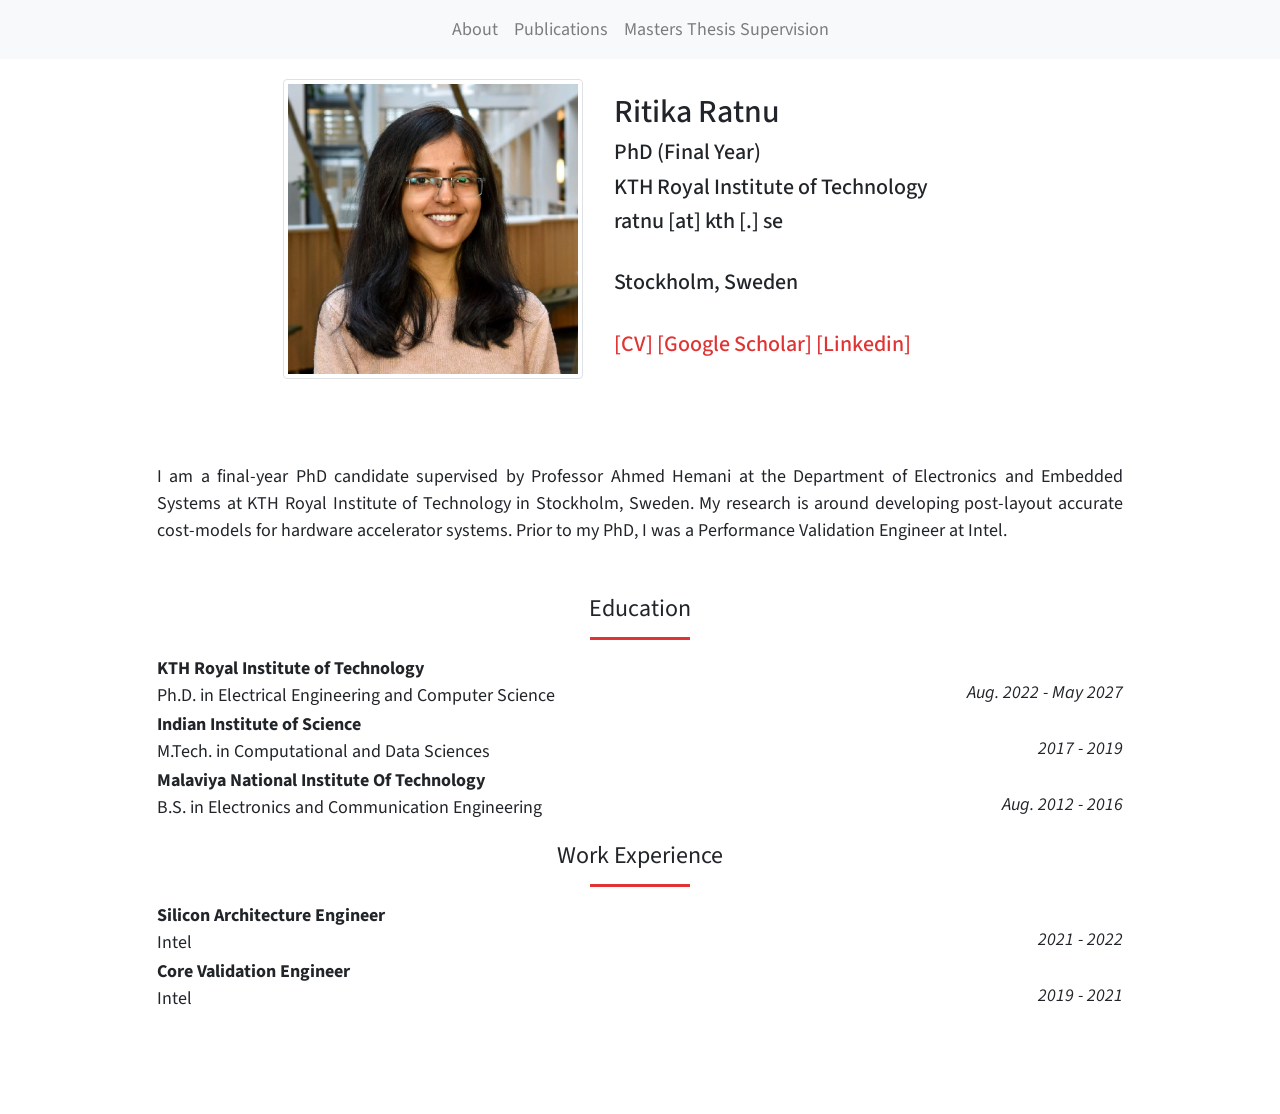
<file: index.html>
<!doctype html>
<html lang="en">

<head>
    <meta charset="utf-8">
    <meta name="viewport" content="width=device-width, initial-scale=1, shrink-to-fit=no">

    <title>Ritika Ratnu</title>
    <!-- Bootstrap CSS -->
    <link rel="stylesheet" href="https://maxcdn.bootstrapcdn.com/bootstrap/4.0.0/css/bootstrap.min.css"
        integrity="sha384-Gn5384xqQ1aoWXA+058RXPxPg6fy4IWvTNh0E263XmFcJlSAwiGgFAW/dAiS6JXm" crossorigin="anonymous">
    <!-- Fonts -->
    <link href="https://fonts.googleapis.com/css?family=Source+Sans+Pro:300,600" rel="stylesheet">
    <!-- font awesome -->
    <link rel="stylesheet" href="https://use.fontawesome.com/releases/v5.4.1/css/all.css"
        integrity="sha384-5sAR7xN1Nv6T6+dT2mhtzEpVJvfS3NScPQTrOxhwjIuvcA67KV2R5Jz6kr4abQsz" crossorigin="anonymous">
    <!-- custom css -->
    <link rel="stylesheet" href="css/style.css">
</head>

<body>
    <!-- Navigation bar -->
<nav class="navbar sticky-top navbar-expand-lg navbar-light bg-light">
    <button class="navbar-toggler ml-auto" type="button" data-toggle="collapse" data-target="#navbarItems"
        aria-controls="navbarSupportedContent" aria-expanded="false" aria-label="Toggle navigation">
        <span class="navbar-toggler-icon"></span>
    </button>

    <div class="collapse navbar-collapse" id="navbarItems">
        <!--<ul class="navbar-nav ml-auto">-->
        <ul class="navbar-nav mx-auto">

            <li class="nav-item">
                <a class="nav-link "
                href="index.html">About</a>
            </li>

            <li class="nav-item">
                <a class="nav-link "
                href="publication.html">Publications</a>
            </li>
            <li class="nav-item">
                <a class="nav-link "
                href="masters_thesis.html">Masters Thesis Supervision</a>
            </li>
        </ul>
    </div>
</nav>

    <div class="container">
        <div class="row justify-content-center" id="about">
            <div class="col-md-4">
                <img src="images/ritika.jpeg" class="img-thumbnail mx-auto d-block portrait_img" 
                    alt="Ritika Ratnu">
            </div>
            <div class="col-md-5 flex align-items-center about_info">
                <div>
                    <h1>Ritika Ratnu </h1>
                    <h2>PhD (Final Year)</h2>
                    <h2>KTH Royal Institute of Technology</h2>
                    <h2>ratnu [at] kth [.] se</h2>
                    <br>

                    <h2>Stockholm, Sweden</h2>
                    <br>
                    <h5>
                        <a href="assets/cv/Ritika_Ratnu_CV.pdf" target="_blank">[CV]</a>
                        <a href="https://scholar.google.com/citations?user=k3-DHxAAAAAJ&hl=en" target="_blank">[Google Scholar]</a>
                        <a href="https://www.linkedin.com/in/ritika-ratnu-5ba91a171/" target="_blank">[Linkedin]</a>
                    </h5>
                </div>
            </div>
        </div>

        <div class="row">
            <div class="col-md-12">
                <div class="about_text">
                  <br><br>
					I am a final-year PhD candidate supervised by Professor Ahmed Hemani at the Department of Electronics and Embedded Systems at KTH Royal Institute of Technology in Stockholm, Sweden. My research is around developing post-layout accurate cost-models for hardware accelerator systems. Prior to my PhD, I was a Performance Validation Engineer at Intel.


                  <br><br>
                    
                </div>
            </div>
        </div>
        <div class="row" id="experience">
            <div class="col-md-12">

                <div class="section_header">Education</div>
                
                <div class="experience">
                    <div class="exp_title_bold">
                        KTH Royal Institute of Technology
                    </div>
                    <div class="exp_company">
                        Ph.D. in Electrical Engineering and Computer Science
                    </div>
                    <div class="exp_date_long">
                        Aug. 2022 - May 2027
                    </div>
                </div>
                <div class="experience">
                    <div class="exp_title_bold">
                        Indian Institute of Science
                    </div>
                    <div class="exp_company">
                        M.Tech. in Computational and Data Sciences 
                    </div>
                    <div class="exp_date_long">
                        2017 - 2019
                    </div>
                </div>
                <div class="experience">
                    <div class="exp_title_bold">
                        Malaviya National Institute Of Technology
                    </div>
                    <div class="exp_company">
                        B.S. in Electronics and Communication Engineering
                    </div>
                    <div class="exp_date_long">
                        Aug. 2012 - 2016
                    </div>
                </div>

                <div class="section_header">Work Experience</div>
                
                <div class="experience">
                    <div class="exp_title_bold">
                        Silicon Architecture Engineer
                    </div>
                    <div class="exp_company">
                        Intel
                    </div>
                    <div class="exp_date_long">
                        2021 - 2022
                    </div>
                </div>
                <div class="experience">
                    <div class="exp_title_bold">
                        Core Validation Engineer
                    </div>
                    <div class="exp_company">
                        Intel
                    </div>
                    <div class="exp_date_long">
                        2019 - 2021
                    </div>
                </div>

            </div>
        </div>

    </div>
    <script src="https://code.jquery.com/jquery-3.2.1.slim.min.js"
        integrity="sha384-KJ3o2DKtIkvYIK3UENzmM7KCkRr/rE9/Qpg6aAZGJwFDMVNA/GpGFF93hXpG5KkN"
        crossorigin="anonymous"></script>
    <script src="https://cdnjs.cloudflare.com/ajax/libs/popper.js/1.12.9/umd/popper.min.js"
        integrity="sha384-ApNbgh9B+Y1QKtv3Rn7W3mgPxhU9K/ScQsAP7hUibX39j7fakFPskvXusvfa0b4Q"
        crossorigin="anonymous"></script>
    <script src="https://maxcdn.bootstrapcdn.com/bootstrap/4.0.0/js/bootstrap.min.js"
        integrity="sha384-JZR6Spejh4U02d8jOt6vLEHfe/JQGiRRSQQxSfFWpi1MquVdAyjUar5+76PVCmYl"
        crossorigin="anonymous"></script>
    <script src="js/style.js"></script>
</body>

</html>
</file>
<file: css/style.css>
body {
    font-family: "Source Sans Pro", sans-serif;
    font-size: 18px;
    padding-top: 0;
}

ul {
    padding-left: 25px;
}

a {
    color: #e03333;
}

a:hover {
    color: #f87979;
}

/* Navigation */

.navbar .navbar-collapse {
    text-align: center;
}

.navbar-light .navbar-nav .nav-link:focus,
.navbar-light .navbar-nav .nav-link:hover {
    color: #e03333 !important;
}

.navbar-nav li:hover > ul.dropdown-menu {
    display: block;
    margin-top: -8px;
}

.dropdown-menu .dropdown-item:active {
    background: #e03333 !important;
}

/* General layout */

.container {
    max-width: 996px;
    margin-bottom: 100px;
}

/* About */

#about {
    padding-top: 20px;
}

#about h1 {
    font-size: 32px;
}

#about h2,
#about h5 {
    font-size: 22px;
}

.portrait_img {
    max-height: 300px;
}

.about_text {
    margin-top: 30px;
    font-size: 18px;
    text-align: justify;
}

/* Section headings */

.section_header {
    margin-top: 20px;
    margin-bottom: 10px;
    font-size: 24px;
    text-align: center;
}

.section_header hr {
    max-width: 100px;
    height: 5px;
    margin-top: 10px;
    margin-bottom: 10px;
    border-top: 3px solid #e03333;
}

.subsec_header {
    margin-top: 30px;
    font-size: 20px;
    text-align: center;
}

/* Publications */

.publication {
    margin-bottom: 30px;
}

.pub_title {
    margin-bottom: 3px;
    font-size: 20px;
    font-weight: bold;
}

.pub_award {
    color: #e03333;
    font-size: 18px;
    font-weight: bold;
}

.pub_authors {
    font-size: 18px;
}

.pub_conference {
    margin-right: 80px;
    font-size: 18px;
    font-style: italic;
}

.pub_sophia {
    display: inline;
    padding-bottom: 1px;
    border-bottom: 1px solid;
    font-size: 18px;
    line-height: 4px;
}

.teach_pub_links {
    margin-top: -26px;
    font-size: 18px;
    text-align: right;
}

.pub_links {
    margin-top: -32px;
    font-size: 18px;
    text-align: right;
}

/* Experience */

.experience {
    margin-bottom: 5px;
}

.experience > img:first-of-type {
    width: 100px;
}

.exp_title {
    padding-right: 80px;
    font-size: 18px;
}

.exp_title_bold {
    padding-right: 80px;
    font-size: 18px;
    font-weight: bold;
}

.exp_company {
    margin-right: 150px;
    font-size: 18px;
}

.exp_date,
.exp_date_long {
    margin-top: -30px;
    font-size: 18px;
    font-style: italic;
    text-align: right;
}

/* Software */

.software {
    margin-bottom: 10px;
}

.software_name {
    margin-right: 30px;
}

.software_link {
    margin-top: -36px;
    font-size: 18px;
    text-align: right;
}

/* Master's thesis students */

.students {
    display: grid;
    grid-template-columns: auto 1fr auto;
    grid-template-areas:
        "name company date"
        "title title title";
    column-gap: 0.35rem;
    align-items: baseline;
    margin-bottom: 25px;
}

.students .student_name {
    grid-area: name;
    font-size: 18px;
    font-weight: 600;
}

.students .thesis_company {
    grid-area: company;
    font-size: 18px;
    font-style: italic;
    font-weight: 300;
}

.students .thesis_company::before {
    content: "(";
}

.students .thesis_company::after {
    content: ")";
}

.students .exp_date {
    grid-area: date;
    margin-top: 0;
    font-size: 18px;
    font-style: italic;
    text-align: right;
    white-space: nowrap;
}

.students .thesis_title {
    grid-area: title;
    max-width: 850px;
    margin-top: 3px;
    line-height: 1.5;
}

.student_link {
    margin-top: -26px;
    font-size: 18px;
    text-align: right;
}

/* News */

#news_more h5 {
    text-align: center;
}

/* Phones */

@media (max-width: 416px) {
    .dropdown-item,
    .about_info {
        text-align: center;
    }

    #about h1 {
        font-size: 32px;
    }

    #about h2 {
        font-size: 22px;
    }

    .experience {
        margin-right: 5px;
        margin-bottom: 5px;
        margin-left: 5px;
    }

    .exp_company {
        margin-right: 0;
        font-size: 20px;
    }

    .exp_title,
    .exp_title_bold {
        padding-right: 0;
        font-size: 18px;
    }

    .exp_title_bold {
        font-weight: bold;
    }

    .exp_date,
    .exp_date_long {
        margin-top: 0;
        font-size: 18px;
        font-style: italic;
        text-align: left;
    }

    .publication {
        margin-right: 5px;
        margin-bottom: 30px;
        margin-left: 5px;
    }

    .pub_title {
        margin-bottom: 3px;
        font-size: 18px;
        font-weight: bold;
        text-align: center;
    }

    .pub_authors {
        font-size: 16px;
        text-align: center;
    }

    .pub_conference {
        margin-right: 0;
        font-size: 16px;
        font-style: italic;
        text-align: center;
    }

    .pub_sophia {
        padding-bottom: 1px;
        border-bottom: 1px solid;
        font-size: 18px;
        line-height: 4px;
    }

    .pub_links {
        margin-top: 0;
        font-size: 18px;
        text-align: center;
    }

    .software_name {
        margin-right: 0;
        font-size: 20px;
    }

    .software_link {
        margin-top: 0;
        font-size: 18px;
        text-align: right;
    }

    .students {
        grid-template-columns: auto 1fr;
        grid-template-areas:
            "name company"
            "date date"
            "title title";
        margin-right: 5px;
        margin-left: 5px;
    }

    .students .exp_date {
        margin-top: 2px;
        text-align: left;
    }

    .students .thesis_title {
        margin-top: 5px;
    }
}

/* Tablets */

@media (max-width: 768px) and (min-width: 417px) {
    .dropdown-item,
    .about_info {
        text-align: center;
    }

    #about h1 {
        font-size: 28px;
    }

    #about h2 {
        font-size: 20px;
    }

    .exp_title {
        padding-right: 0;
        font-size: 18px;
    }

    .exp_date_long {
        margin-top: -30px;
        font-size: 18px;
        font-style: italic;
        text-align: right;
    }

    .pub_links {
        margin-top: 0;
        font-size: 18px;
        text-align: center;
    }

    .students {
        grid-template-columns: auto 1fr;
        grid-template-areas:
            "name company"
            "date date"
            "title title";
    }

    .students .exp_date {
        margin-top: 2px;
        text-align: left;
    }
}

/* Small desktops */

@media (max-width: 992px) and (min-width: 769px) {
    .dropdown-item {
        text-align: center;
    }

    #about h1 {
        font-size: 32px;
    }

    #about h2 {
        font-size: 22px;
    }
}
</file>
